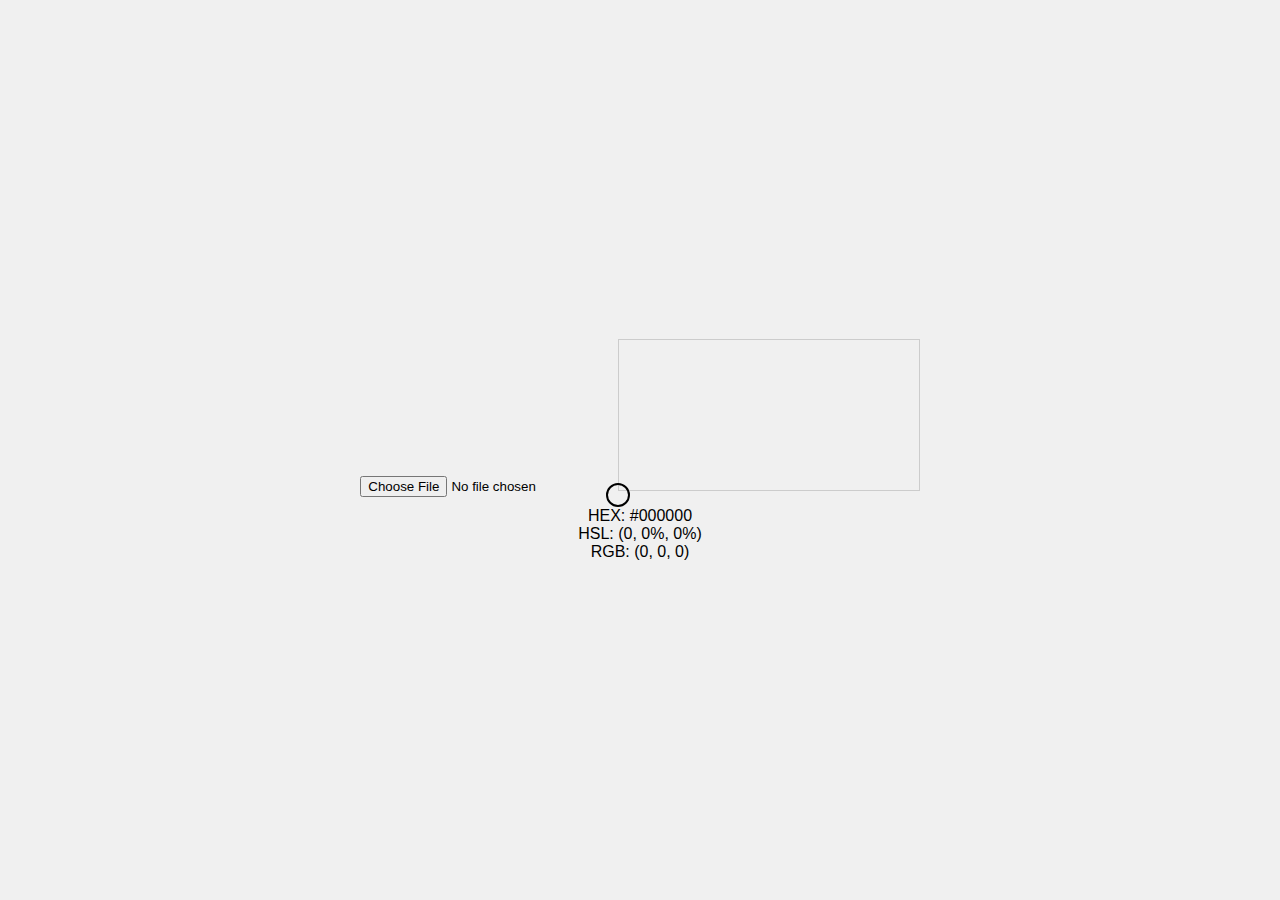
<file: picker/index.html>
<!DOCTYPE html>
<html lang="en">
<head>
    <meta charset="UTF-8">
    <meta name="viewport" content="width=device-width, initial-scale=1.0">
    <title>Real-Time Color Picker</title>
    <link rel="stylesheet" href="style.css">
</head>
<body>
    <div class="container">
        <input type="file" id="file-input" accept="image/*">
        <div class="canvas-container">
            <canvas id="canvas"></canvas>
            <div id="color-picker" class="color-picker"></div>
        </div>
        <div class="color-info">
            <div id="color-hex">HEX: #000000</div>
            <div id="color-hsl">HSL: (0, 0%, 0%)</div>
            <div id="color-rgb">RGB: (0, 0, 0)</div>
        </div>
    </div>
    <script src="script.js"></script>
</body>
</html>
</file>
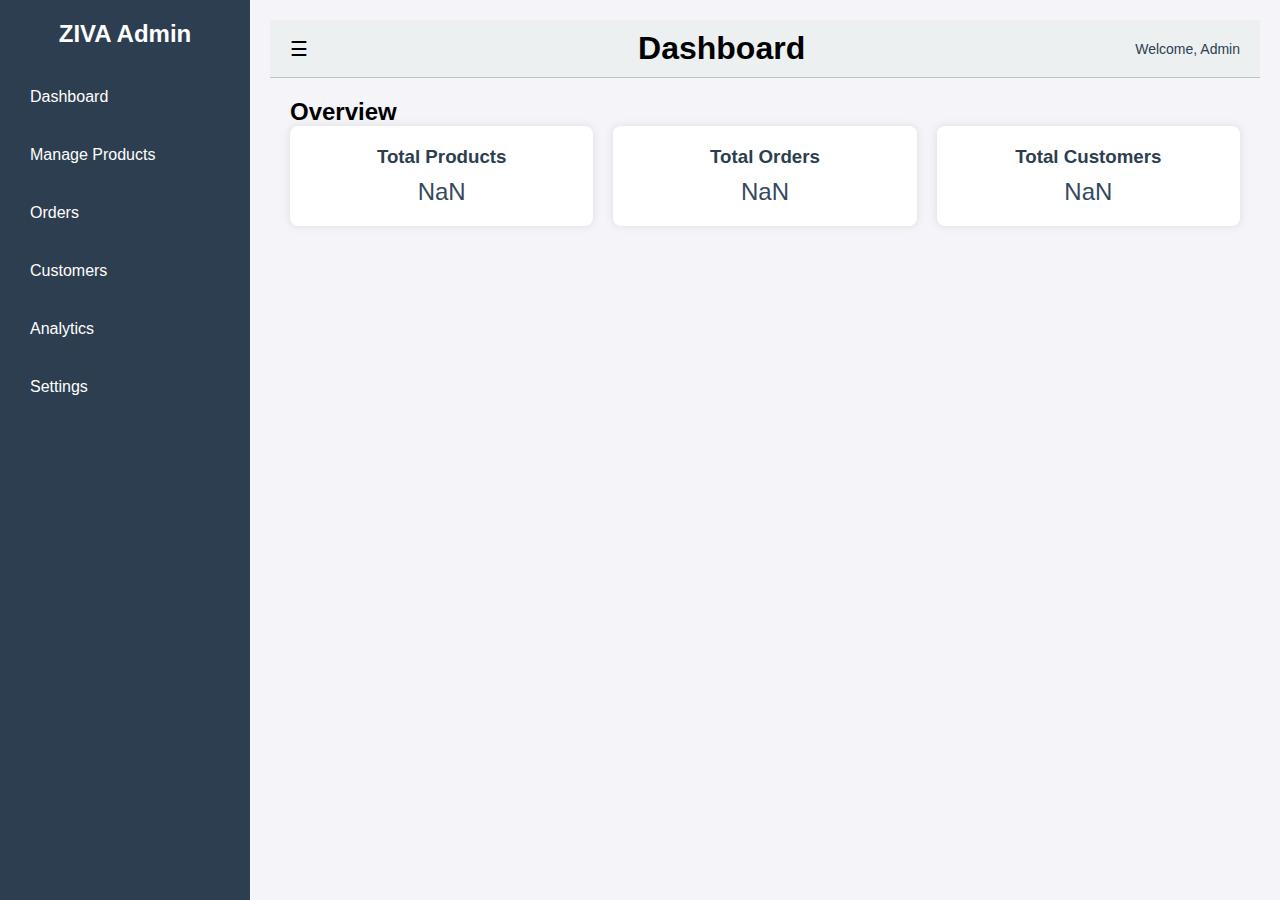
<file: admin pannel (dashboard page)/ziva admin panel.html>
<!DOCTYPE html>
<html lang="en">
<head>
    <meta charset="UTF-8">
    <meta name="viewport" content="width=device-width, initial-scale=1.0">
    <title>ZIVA Admin Panel</title>
    <link rel="stylesheet" href="ziva admin panel 2.css">
</head>
<body>
    <!-- Sidebar -->
    <div class="sidebar">
        <div class="sidebar-header">
            <h2>ZIVA Admin</h2>
        </div>
        <ul class="sidebar-menu">
            <li><a href="#index">Dashboard</a></li>
            <li><a href="manage product page.html">Manage Products</a></li>
            <li><a href="#orders">Orders</a></li>
            <li><a href="#customers">Customers</a></li>
            <li><a href="#analytics">Analytics</a></li>
            <li><a href="#settings">Settings</a></li>
        </ul>
    </div>

    <!-- Main Content -->
    <div class="main-content">
        <div class="navbar">
            <span class="menu-toggle">☰</span>
            <h1>Dashboard</h1>
            <div class="user-info">
                <p>Welcome, Admin</p>
            </div>
        </div>

        <div class="content">
            <h2>Overview</h2>
            <div class="cards">
                <div class="card">
                    <h3>Total Products</h3>
                    <p>to be given</p>
                </div>
                <div class="card">
                    <h3>Total Orders</h3>
                    <p>to be given</p>
                </div>
                <div class="card">
                    <h3>Total Customers</h3>
                    <p>to be given</p>
                </div>
            </div>
        </div>
    </div>

    <script src="ziva admin panel 3.js"></script>
</body>
</html>
</file>
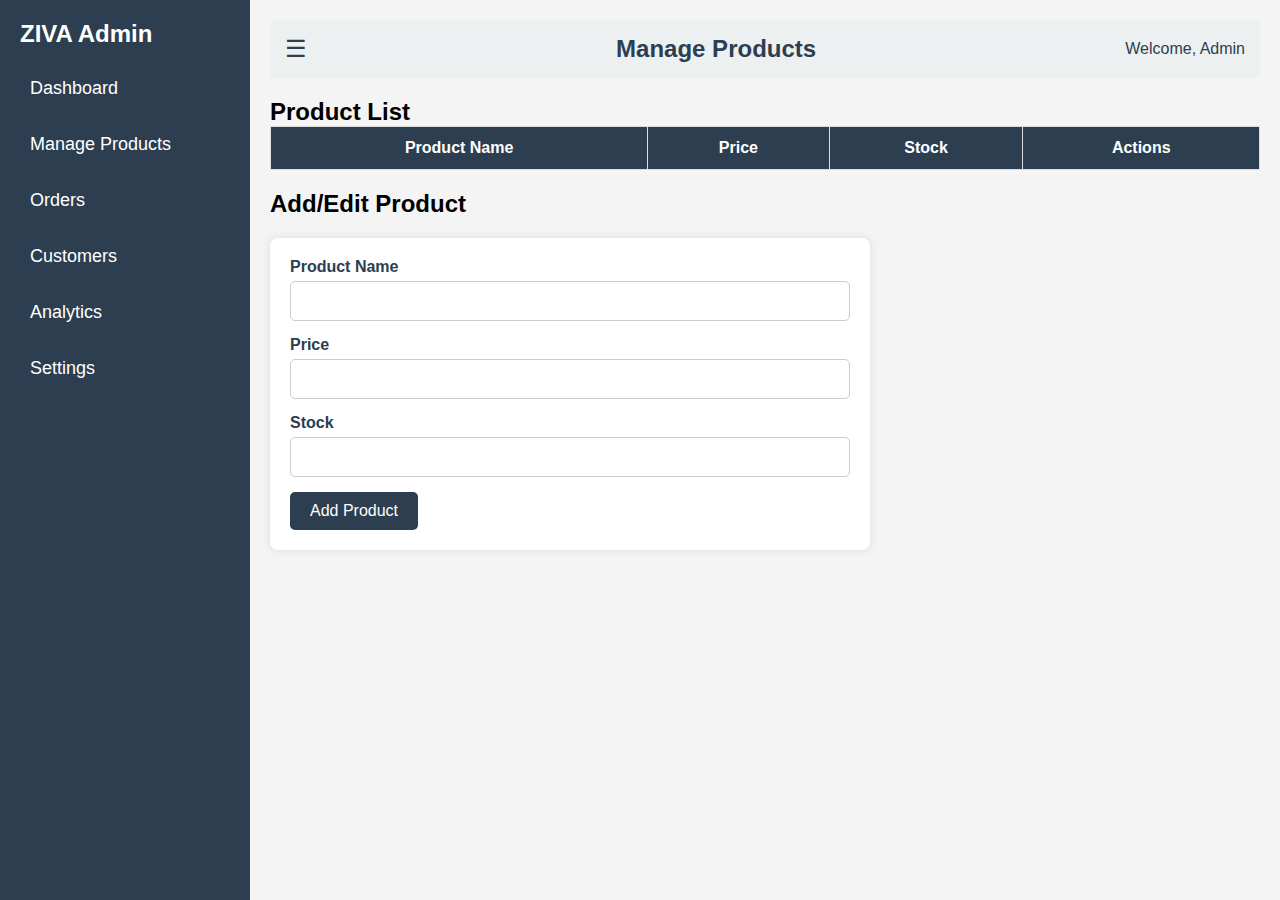
<file: admin pannel (manage product page)/manage product page.html>
<!DOCTYPE html>
<html lang="en">
<head>
    <meta charset="UTF-8">
    <meta name="viewport" content="width=device-width, initial-scale=1.0">
    <title>Manage Products - ZIVA Admin Panel</title>
    <link rel="stylesheet" href="manage product page 2.css">
</head>
<body>
    <!-- Sidebar -->
    <div class="sidebar" id="sidebar">
        <div class="sidebar-header">
            <h2>ZIVA Admin</h2>
        </div>
        <ul class="sidebar-menu">
            <li><a href="ziva admin panel.html">Dashboard</a></li>
            <li><a href="manage-products.html">Manage Products</a></li>
            <li><a href="#orders">Orders</a></li>
            <li><a href="#customers">Customers</a></li>
            <li><a href="#analytics">Analytics</a></li>
            <li><a href="#settings">Settings</a></li>
        </ul>
    </div>

    <!-- Main Content -->
    <div class="main-content">
        <div class="navbar">
            <span class="menu-toggle" id="menu-toggle">☰</span>
            <h1>Manage Products</h1>
            <div class="user-info">
                <p>Welcome, Admin</p>
            </div>
        </div>

        <!-- Content Section -->
        <div class="content">
            <!-- Product List -->
            <h2>Product List</h2>
            <table class="product-table">
                <thead>
                    <tr>
                        <th>Product Name</th>
                        <th>Price</th>
                        <th>Stock</th>
                        <th>Actions</th>
                    </tr>
                </thead>
                <tbody id="product-list">
                    <!-- Products will be dynamically inserted here -->
                </tbody>
            </table>

            <!-- Add/Edit Product Form -->
            <h2>Add/Edit Product</h2>
            <form id="product-form">
                <div class="form-group">
                    <label for="product-name">Product Name</label>
                    <input type="text" id="product-name" name="product-name" required>
                </div>

                <div class="form-group">
                    <label for="product-price">Price</label>
                    <input type="number" id="product-price" name="product-price" required>
                </div>

                <div class="form-group">
                    <label for="product-stock">Stock</label>
                    <input type="number" id="product-stock" name="product-stock" required>
                </div>

                <button type="submit" id="submit-btn">Add Product</button>
            </form>
        </div>
    </div>

    <script src="manage product 3.js"></script>
</body>
</html>
</file>
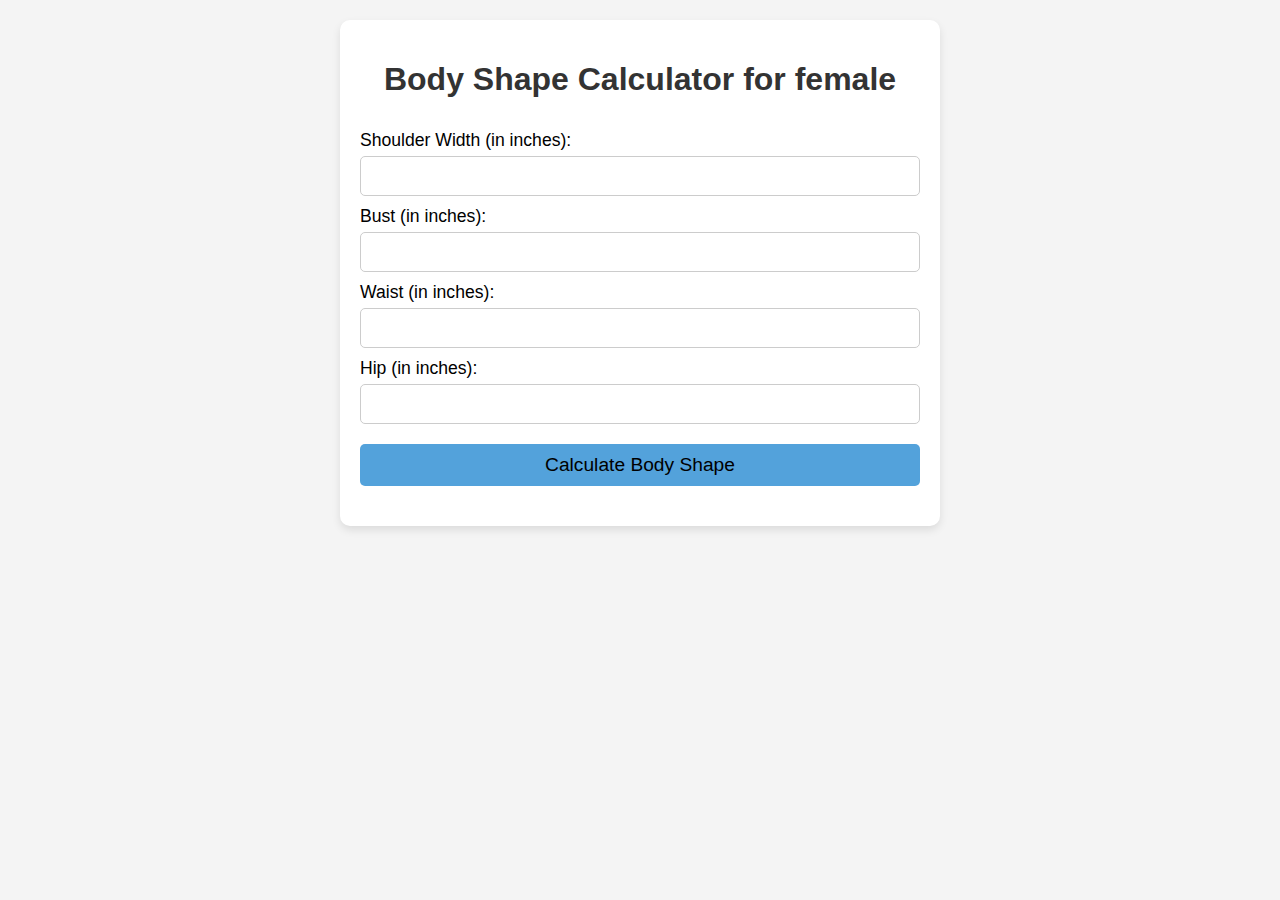
<file: bodyshape/indexFemale.html>
<!DOCTYPE html>
<html lang="en">
<head>
    <meta charset="UTF-8">
    <meta name="viewport" content="width=device-width, initial-scale=1.0">
    <title>Body Shape Calculator for female</title>
    <link rel="stylesheet" href="style.css">
</head>
<body>
    <div class="container">
        <h1>Body Shape Calculator for female</h1>
        <form id="bodyShapeForm">
            <label for="shoulders">Shoulder Width (in inches):</label>
            <input type="number" id="shoulders" required>
            
            <label for="bust">Bust (in inches):</label>
            <input type="number" id="bust" required>
            
            <label for="waist">Waist (in inches):</label>
            <input type="number" id="waist" required>
            
            <label for="hips">Hip (in inches):</label>
            <input type="number" id="hips" required>
            
            <button type="button" onclick="calculateBodyShape()">Calculate Body Shape</button>
        </form>

        <div id="result"></div>
    </div>
    <script src="script.js"></script>
</body>
</html>
</file>
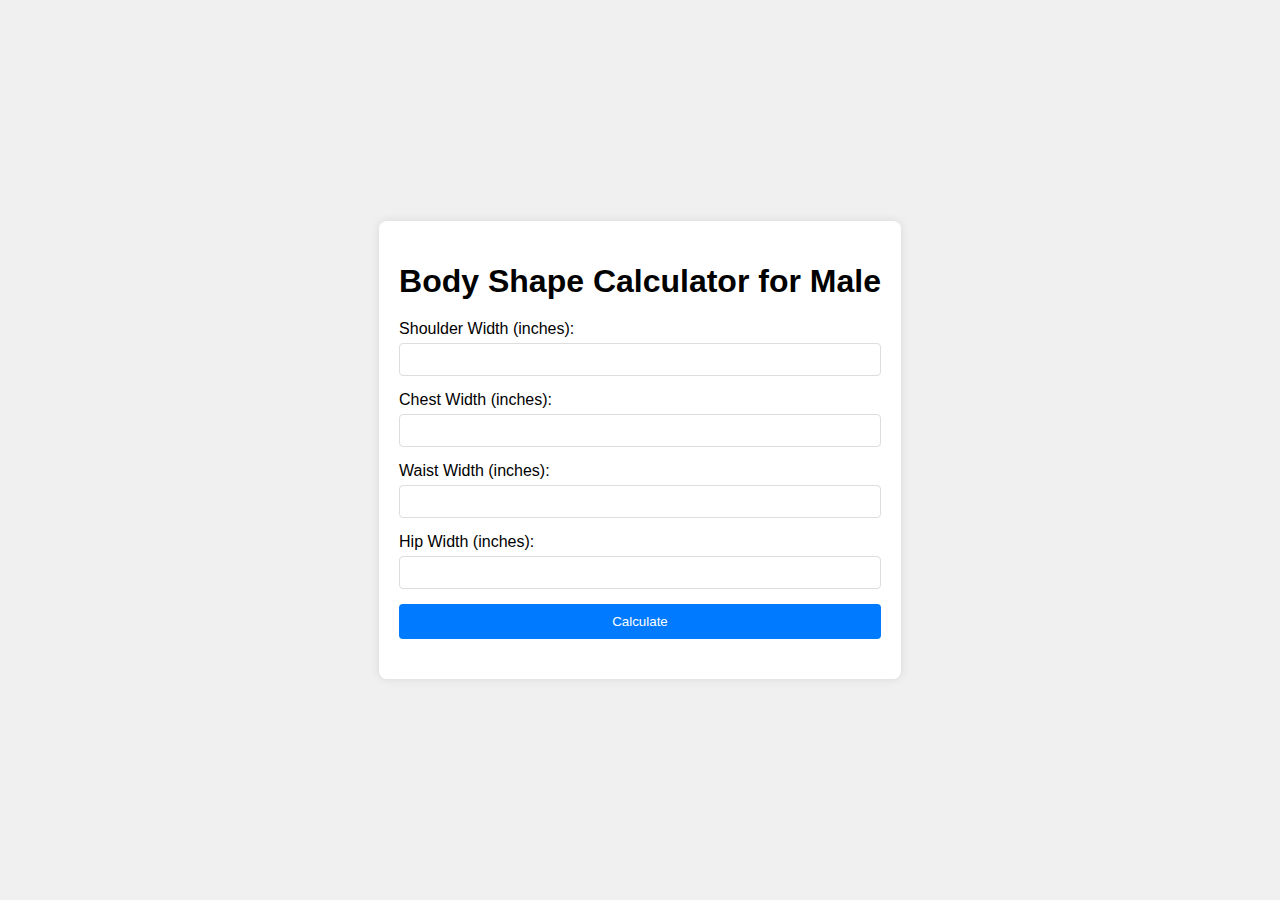
<file: bodyshape/indexMale.html>
<!DOCTYPE html>
<html lang="en">
<head>
    <meta charset="UTF-8">
    <meta name="viewport" content="width=device-width, initial-scale=1.0">
    <title>Body Shape Calculator for Male</title>
    <link rel="stylesheet" href="stylem.css">
</head>
<body>
    <div class="container">
        <h1>Body Shape Calculator for Male</h1>
        <form id="bodyShapeForm">
            <label for="shoulders">Shoulder Width (inches):</label>
            <input type="number" id="shoulders" required>
            
            <label for="chest">Chest Width (inches):</label>
            <input type="number" id="chest" required>
            
            <label for="waist">Waist Width (inches):</label>
            <input type="number" id="waist" required>
            
            <label for="hips">Hip Width (inches):</label>
            <input type="number" id="hips" required>
            
            <button type="button" onclick="calculateBodyShape()">Calculate</button>
        </form>
        <div id="result"></div>
    </div>
    <script src="scriptm.js"></script>
</body>
</html>
</file>
<file: picker/style.css>
body {
  font-family: Arial, sans-serif;
  display: flex;
  justify-content: center;
  align-items: center;
  height: 100vh;
  margin: 0;
  background-color: #f0f0f0;
}

.container {
  text-align: center;
}

.canvas-container {
  position: relative;
  display: inline-block;
}

canvas {
  border: 1px solid #ccc;
}

.color-picker {
  position: absolute;
  border-radius: 50%;
  border: 2px solid #000;
  width: 20px;
  height: 20px;
  pointer-events: none;
  transform: translate(-50%, -50%);
}

.color-info {
  margin-top: 10px;
  font-size: 16px;
}
</file>
<file: admin pannel (dashboard page)/ziva admin panel 2.css>
* {
    margin: 0;
    padding: 0;
    box-sizing: border-box;
}

body {
    font-family: Arial, sans-serif;
    display: flex;
    min-height: 100vh;
    background-color: #f4f4f9;
}

/* Sidebar */
.sidebar {
    width: 250px;
    background-color: #2c3e50;
    color: white;
    height: 100vh;
    position: fixed;
    padding: 20px;
    transition: width 0.3s ease;
}

.sidebar-header h2 {
    text-align: center;
    margin-bottom: 30px;
}

.sidebar.collapsed .sidebar-header h2 {
    display: none; /* Hide logo/text in collapsed state */
}

.sidebar-menu {
    list-style: none;
    padding: 0;
}

.sidebar-menu li {
    margin: 20px 0;
}

.sidebar-menu li a {
    color: white;
    text-decoration: none;
    display: block;
    padding: 10px;
    border-radius: 5px;
    transition: padding 0.3s ease, opacity 0.3s ease;
}

.sidebar-menu li a:hover {
    background-color: #34495e;
}

.sidebar.collapsed {
    width: 70px; /* Smaller width for collapsed state */
}

.sidebar.collapsed .sidebar-menu li a {
    padding-left: 10px; /* Adjust padding in collapsed state */
    opacity: 0; /* Hide text when collapsed */
}



/* Main Content */
.main-content {
    margin-left: 250px;
    padding: 20px;
    width: 100%;
    transition: margin-left 0.3s ease;
}

.main-content.expanded {
    margin-left: 70px; /* Adjust margin when sidebar is collapsed */
}

.sidebar-menu li a.active {
    background-color: #1abc9c; /* Highlight active section */
}

.navbar {
    display: flex;
    justify-content: space-between;
    align-items: center;
    background-color: #ecf0f1;
    padding: 10px 20px;
    border-bottom: 1px solid #bdc3c7;
}

.menu-toggle {
    font-size: 20px;
    cursor: pointer;
}

.user-info {
    font-size: 14px;
    color: #2c3e50;
}

/* Content Section */
.content {
    padding: 20px;
}

.cards {
    display: flex;
    gap: 20px;
}

.card {
    background-color: white;
    padding: 20px;
    border-radius: 8px;
    box-shadow: 0 0 10px rgba(0, 0, 0, 0.1);
    flex: 1;
    text-align: center;
}

.card h3 {
    margin-bottom: 10px;
    color: #2c3e50;
}

.card p {
    font-size: 24px;
    color: #34495e;
}

/* Responsive Design */
@media screen and (max-width: 768px) {
    .sidebar {
        width: 200px;
    }

    .main-content {
        margin-left: 200px;
    }

    .cards {
        flex-direction: column;
    }
}
</file>
<file: admin pannel (manage product page)/manage product page 2.css>
/* Global Styles */
* {
    margin: 0;
    padding: 0;
    box-sizing: border-box;
    font-family: Arial, sans-serif;
}

body {
    display: flex;
    min-height: 100vh;
    background-color: #f4f4f4;
}

/* Sidebar Styles */
.sidebar {
    width: 250px;
    background-color: #2c3e50;
    color: white;
    padding: 20px;
    position: fixed;
    height: 100%;
    transition: width 0.3s ease;
}

.sidebar.collapsed {
    width: 80px;
}

.sidebar-header h2 {
    font-size: 24px;
    margin-bottom: 20px;
}

.sidebar-menu {
    list-style-type: none;
}

.sidebar-menu li {
    margin-bottom: 15px;
}

.sidebar-menu li a {
    color: white;
    text-decoration: none;
    font-size: 18px;
    display: block;
    padding: 10px;
    transition: background-color 0.3s;
}

.sidebar-menu li a:hover {
    background-color: #34495e;
}

/* Main Content */
.main-content {
    margin-left: 250px;
    padding: 20px;
    width: 100%;
    transition: margin-left 0.3s ease;
}

.sidebar.collapsed ~ .main-content {
    margin-left: 80px;
}

.navbar {
    display: flex;
    justify-content: space-between;
    align-items: center;
    background-color: #ecf0f1;
    padding: 15px;
    border-radius: 5px;
    margin-bottom: 20px;
}

.navbar h1 {
    font-size: 24px;
    color: #2c3e50;
}

.menu-toggle {
    cursor: pointer;
    font-size: 24px;
    color: #2c3e50;
}

.user-info p {
    margin: 0;
    color: #2c3e50;
}

/* Product Table */
.product-table {
    width: 100%;
    border-collapse: collapse;
    margin-bottom: 20px;
}

.product-table th, .product-table td {
    border: 1px solid #ddd;
    padding: 12px;
    text-align: center;
    background-color: #fff;
}

.product-table th {
    background-color: #2c3e50;
    color: white;
}

.product-table td {
    background-color: #f9f9f9;
}

.product-table button {
    padding: 6px 12px;
    background-color: #e74c3c;
    color: white;
    border: none;
    border-radius: 4px;
    cursor: pointer;
    transition: background-color 0.3s;
}

.product-table button:hover {
    background-color: #c0392b;
}

.edit-btn {
    background-color: #3498db;
    margin-right: 5px;
}

.edit-btn:hover {
    background-color: #2980b9;
}

/* Form Styling */
form {
    background-color: #fff;
    padding: 20px;
    margin-top: 20px;
    border-radius: 8px;
    box-shadow: 0 0 10px rgba(0, 0, 0, 0.1);
    max-width: 600px;
}

.form-group {
    margin-bottom: 15px;
}

.form-group label {
    display: block;
    margin-bottom: 5px;
    font-weight: bold;
    color: #2c3e50;
}

.form-group input {
    width: 100%;
    padding: 10px;
    border: 1px solid #ccc;
    border-radius: 5px;
    font-size: 16px;
}

#submit-btn {
    background-color: #2c3e50;
    color: white;
    padding: 10px 20px;
    border: none;
    border-radius: 5px;
    font-size: 16px;
    cursor: pointer;
    transition: background-color 0.3s;
}

#submit-btn:hover {
    background-color: #34495e;
}
</file>
<file: bodyshape/style.css>
* {
	box-sizing: border-box;
}

body {
	font-family: Arial, sans-serif;
	background-color: #f4f4f4;
	margin: 0;
	padding: 20px;
}

.container {
	max-width: 600px;
	margin: 0 auto;
	background-color: #fff;
	padding: 20px;
	border-radius: 10px;
	box-shadow: 0 4px 8px rgba(0, 0, 0, 0.1);
}

h1 {
	text-align: center;
	color: #333;
}

form {
	display: flex;
	flex-direction: column;
}

label {
	margin-top: 10px;
	font-size: 1.1em;
}

input[type="number"] {
	padding: 10px;
	margin-top: 5px;
	font-size: 1em;
	border-radius: 5px;
	border: 1px solid #ccc;
}

button {
	margin-top: 20px;
	padding: 10px;
	background-color: #53a2db;
	color: black;
	font-size: 1.2em;
	border: none;
	border-radius: 5px;
	cursor: pointer;
}

button:hover {
	background-color: #466fb0;
}

#result {
	margin-top: 20px;
	font-size: 1.2em;
	text-align: center;
	color: #333;
}
</file>
<file: bodyshape/stylem.css>
body {
	font-family: Arial, sans-serif;
	background-color: #f0f0f0;
	display: flex;
	justify-content: center;
	align-items: center;
	height: 100vh;
	margin: 0;
}

.container {
	max-width: 600px;
	background: #fff;
	padding: 20px;
	border-radius: 8px;
	box-shadow: 0 0 10px rgba(0, 0, 0, 0.1);
	
}

h1 {
	text-align: center;
	margin-bottom: 20px;
}

form {
	display: flex;
	flex-direction: column;
}

label {
	margin-bottom: 5px;
}

input {
	margin-bottom: 15px;
	padding: 8px;
	border: 1px solid #ddd;
	border-radius: 4px;
}

button {
	padding: 10px;
	background-color: #007bff;
	color: #fff;
	border: none;
	border-radius: 4px;
	cursor: pointer;
}

button:hover {
	background-color: #0056b3;
}

#result {
	margin-top: 20px;
	font-size: 18px;
	text-align: center;
}
</file>
